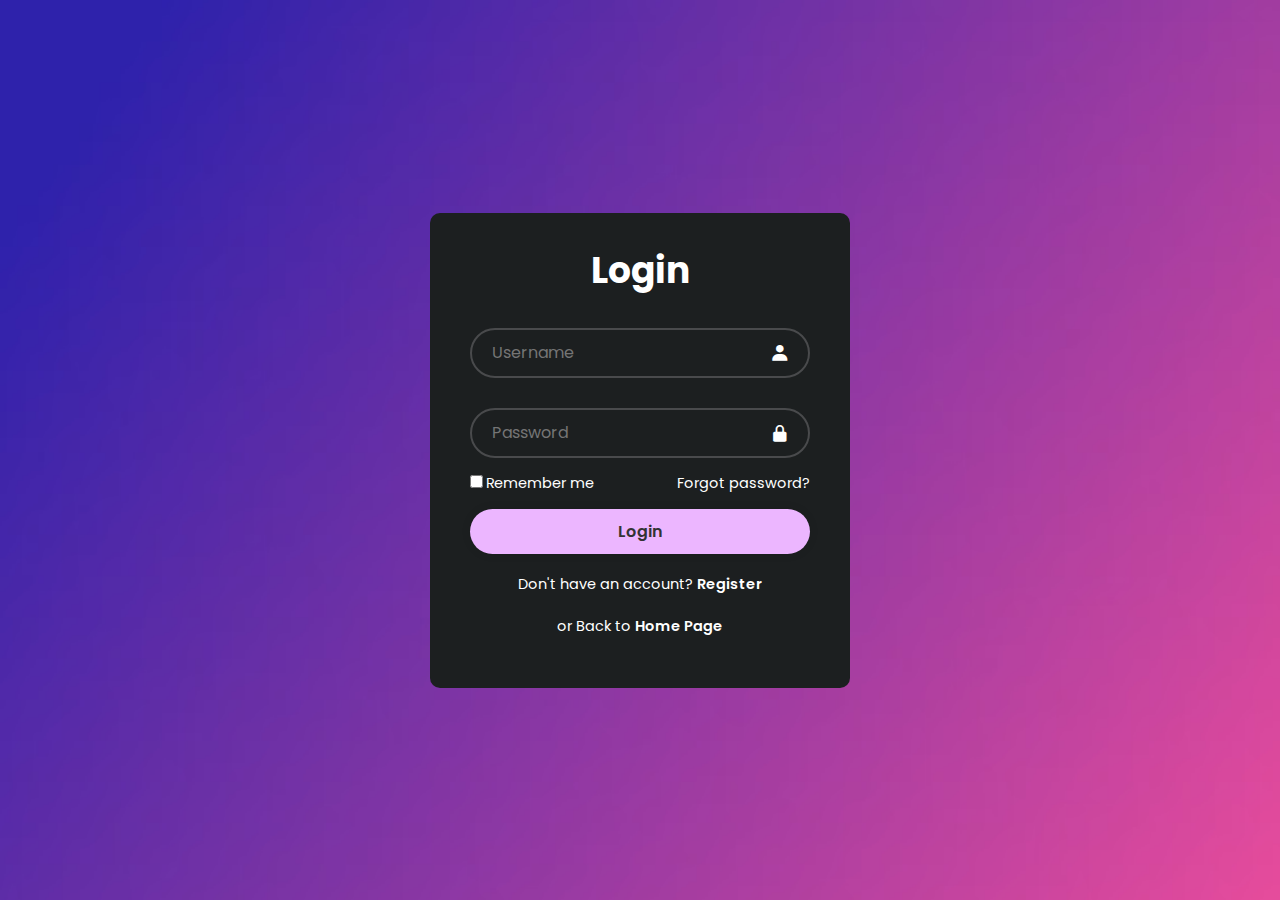
<file: login.html>
<!DOCTYPE html> 
<html lang="en"> 

<head> 
        <meta charset="UTF-8"> 
        <meta http-equiv="X-UA-Compatible" content="IE=edge"> 
        <meta name="viewport" content="width=device-width,
        initial-scale=1.0"> 
        <title> Login Form</title>
        <link rel="stylesheet" href="style2.css"> 
        <link href='https://unpkg.com/boxicons@2.1.4/css/boxicons.min.css' rel='stylesheet'>

</head>
<body> 
    <div class="wrapper"> 
        <form action=""> 
            <h1> Login </h1>

            <div class="input-box">
                <input type="text" placeholder="Username" required>
                <i class='bx bxs-user' ></i>
            </div>

            <div class="input-box"> 
                <input type="password" placeholder="Password" required>
                <i class='bx bxs-lock-alt' ></i>
            </div>

            <div class="remember-forgot">
                <label> <input type="checkbox">Remember me </label>
                <a href = "#"> Forgot password? </a>
            </div>

            <button type="submit" class="btn"> Login </button>

            <div class="register-link">
                <p>Don't have an account? <a href="#"> Register</a></p>
                <br> 
                <p>or  Back to  <a href="index.html"> Home Page </a> </p>
            </br>
                </div>
            </div>
        </form>
    </div>
</body>
</file>
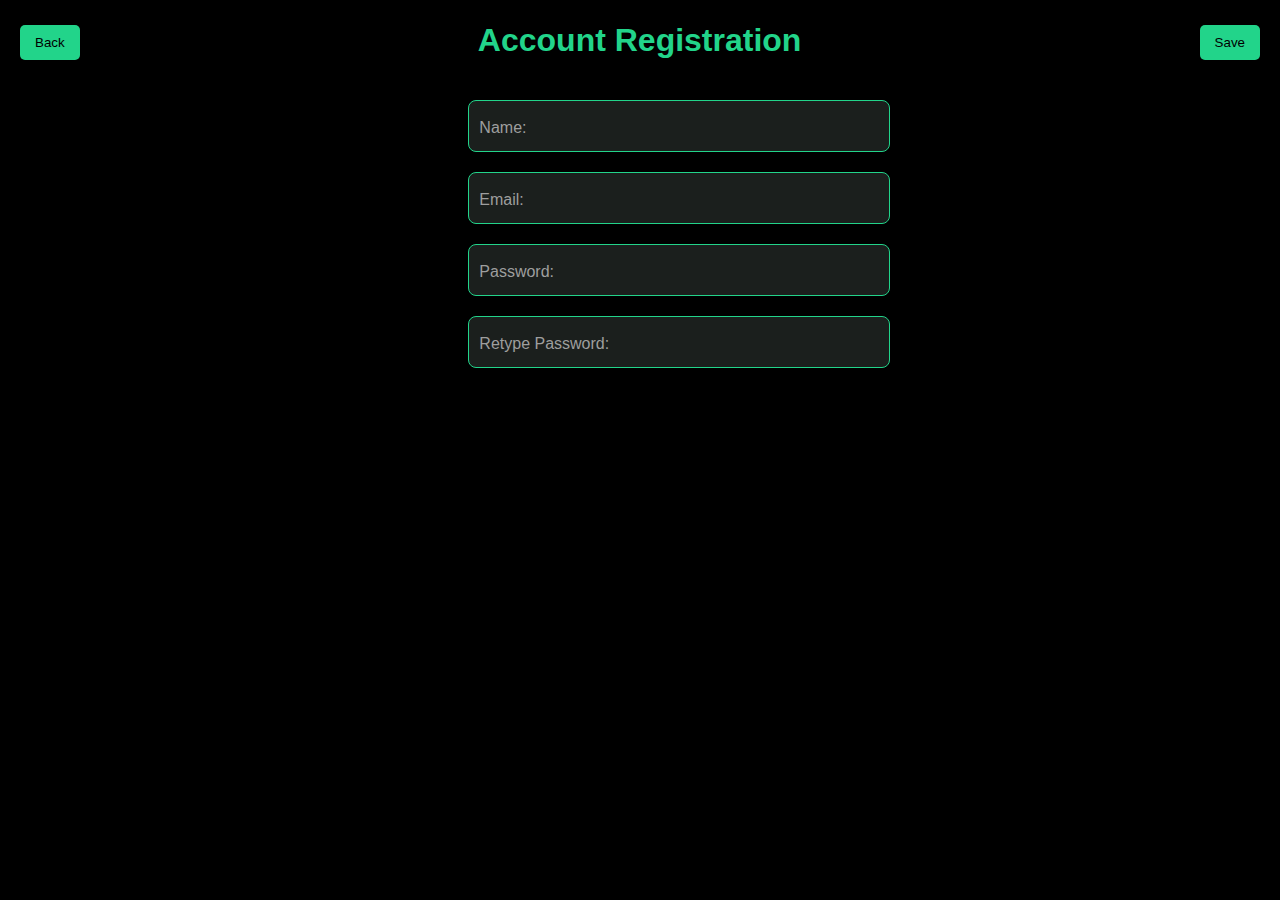
<file: static_files/account_registration.html>
<!DOCTYPE html>
<html lang="en">
<style>
    body {
        background-color: #000;
        /* Black background color */
        color: #fff;
        /* White text color */
        font-family: Arial, sans-serif;
        margin: 0;
        padding: 0;
    }

    header {
        background-color: #000;
        /* Black background color for the header */
        padding: 20px;
        text-align: center;
    }

    .header-content {
        display: flex;
        justify-content: space-between;
        align-items: center;
    }

    h1,
    p {
        margin: 0;
        /* Remove default margin for h1 and p */
        color: #22d48a
    }

    section {
        display: flex;
        flex-direction: column;
        align-items: center;
        margin-top: 20px;
        /* Add space between header and the first box */
    }

    .info-box {
        background-color: #1b1f1d;
        /* Transparent background */
        border: 1px solid #22d48a;
        /* Border instead of a solid background */
        border-radius: 8px;
        padding: 10px;
        margin-bottom: 20px;
        width: 80%;
        max-width: 400px;
    }

    input {
        background-color: transparent;
        /* Transparent background for input */
        color: #fff;
        /* White text color for input */
        border: none;
        /*border-bottom: 1px solid #22d48a; /* Border for input */
        padding: 5px;
        margin-top: 5px;
        border: 0;
    }

    select {
        background-color: transparent;
        /* Transparent background for input */
        color: #fff;
        /* White text color for input */
        border: none;
        /*border-bottom: 1px solid #22d48a; /* Border for input */
        padding: 5px;
        margin-top: 5px;
        border: 0;
    }

    .edit-button {
        background-color: #22d48a;
        /* Green color for buttons */
        color: #000000;
        padding: 10px 15px;
        text-decoration: none;
        border: none;
        border-radius: 5px;
        cursor: pointer;
        margin-top: 5px;
        /* Adjusted margin */
    }

    .action-buttons {
        display: flex;
        justify-content: space-between;
        align-items: center;
        margin-top: 10px;
        /* Adjusted margin */
    }

    label {
        color: #9e9e9e;
    }
</style>

<head>
    <meta charset="UTF-8">
    <meta name="viewport" content="width=device-width, initial-scale=1.0">
    <title>Account Registration</title>
</head>
<script>
    function request(mathod, URL, param, callback = function () { }, callback_args = []) {
        let http_request = new XMLHttpRequest()
        try {
            http_request.open(mathod, URL)
            http_request.send(param)
            http_request.onloadend = function () {
                data_backup = http_request.responseText
                callback(http_request.responseText, callback_args)
            }
        } catch (err) {
            print(err)
        }
    }

    function go_home() {
        window.location = '/'
    }

    function save() {
        // let name = document.getElementById('name').value
        // let email = document.getElementById('email').value
        let password = document.getElementById('password').value
        let repassword = document.getElementById('re-password').value
        if (password != repassword) {
            window.alert("passwords does not match")
            password = document.getElementById('password').value = ''
            repassword = document.getElementById('re-password').value = ''
            return
        }
        f = document.getElementById('register_form')
        f.method = 'post'
        f.submit()
        // request('post', '/API?account_register', { 'name': name, 'email': email, 'password': password }, go_home)
    }
</script>

<body>
    <header>
        <div class="header-content">
            <button class="edit-button" id="back_button" onclick="go_home()">Back</button>
            <h1>Account Registration</h1>
            <button class="edit-button" onclick="save()">Save</button>
        </div>
    </header>

    <section sty>
        <form action="/API?account_register" id="register_form" method="post">
            <div class="info-box" style="width: 200%;">
                <label for="name"> Name:</label>
                <input type="text" id="name" name="name" required>
            </div>

            <!-- <div class="info-box">
            <label for="gender">Gender:</label>
            <select id="gender" name="gender" required>
                <option value="male">Male</option>
                <option value="female">Female</option>
                <option value="other">Other</option>
            </select>
        </div> -->
            <!-- 
        <div class="info-box">
            <label for="birthday">Birthday:</label>
            <input type="date" id="birthday" name="birthday" required>
        </div> -->

            <div class="info-box" style="width: 200%;">
                <label for="email">Email:</label>
                <input type="email" id="email" name="email" required>
            </div>

            <div class="info-box" style="width: 200%;">
                <label for="password">Password:</label>
                <input type="password" id="password" name="password" required>
            </div>
            <div class="info-box" style="width: 200%;">
                <label for="password">Retype Password:</label>
                <input type="password" id="re-password" name="re-password" required>
            </div>
        </form>
    </section>

    <!-- <script src="script.js"></script> -->
</body>
<!-- <script>// Function to validate password requirements
    function validatePassword(password) {
        const passwordRegex = /^(?=.*[a-z])(?=.*[A-Z])(?=.*\d)(?=.*[!@#$%^&*()_+,\-.\/:;<=>?@[\\\]^_`{|}~]).{8,}$/;
        return passwordRegex.test(password);
    }

    // Function to save changes to local storage
    function saveChanges() {
        const nameInput = document.getElementById('name');
        const genderSelect = document.getElementById('gender');
        const birthdayInput = document.getElementById('birthday');
        const emailInput = document.getElementById('email');
        const passwordInput = document.getElementById('password');

        // Validate password
        if (!validatePassword(passwordInput.value)) {
            alert('Password does not meet the requirements.');
            return;
        }

        // Ask for confirmation
        const isConfirmed = confirm('Are you sure you want to change your password?');
        if (!isConfirmed) {
            return;
        }

        // Save data to local storage
        localStorage.setItem('name', nameInput.value);
        localStorage.setItem('gender', genderSelect.value);
        localStorage.setItem('birthday', birthdayInput.value);
        localStorage.setItem('email', emailInput.value);
        localStorage.setItem('password', passwordInput.value);

        alert('Changes saved!');
    }

    // Function to discard changes and load data from local storage
    function discardChanges() {
        // Load data from local storage
        document.getElementById('name').value = localStorage.getItem('name') || '';
        document.getElementById('gender').value = localStorage.getItem('gender') || 'male';
        document.getElementById('birthday').value = localStorage.getItem('birthday') || '';
        document.getElementById('email').value = localStorage.getItem('email') || '';
        document.getElementById('password').value = localStorage.getItem('password') || '';

        alert('Changes discarded.');
    }

    // Load data from local storage on page load
    window.onload = function () {
        document.getElementById('name').value = localStorage.getItem('name') || '';
        document.getElementById('gender').value = localStorage.getItem('gender') || 'male';
        document.getElementById('birthday').value = localStorage.getItem('birthday') || '';
        document.getElementById('email').value = localStorage.getItem('email') || '';
        document.getElementById('password').value = localStorage.getItem('password') || '';
    };
</script> -->

</html>
</file>
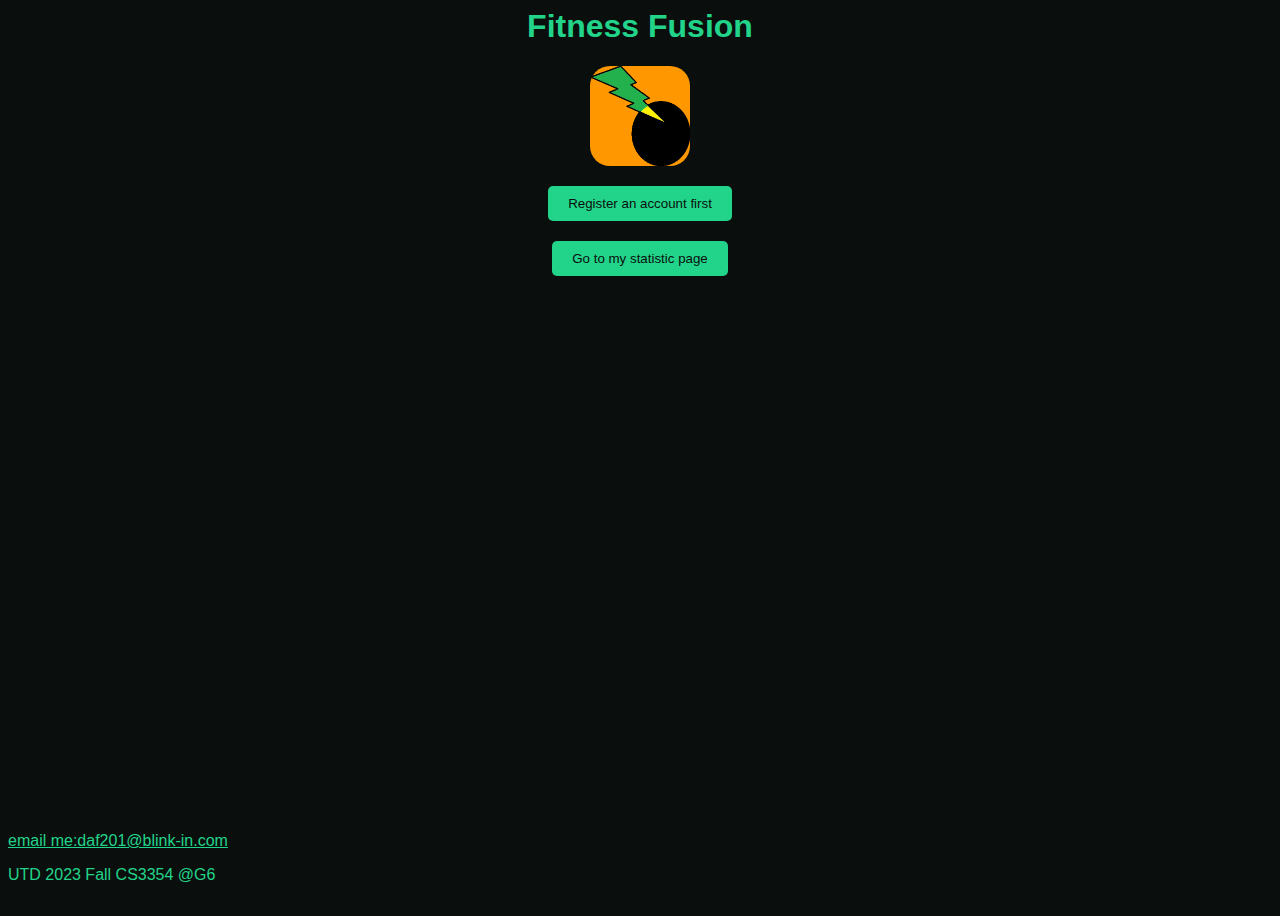
<file: static_files/home.html>
<html lang="en">
<style>
    footer {
        position: absolute;
        bottom: 0;
        width: 90%;
        /* height: 100px; */
    }

    .btn-primary {
        background-color: #22d48a;
        /* Green button background */
        color: #0a0f0d;
        /* Button text color */
        border: none;
        border-radius: 5px;
        padding: 10px 20px;
        cursor: pointer;
        display: inline-block;
        margin-top: 20px;
    }

    body {
        height: 100%;
        font-family: 'Arial', sans-serif;
        background-color: #0a0f0d;
        /* Main background color */
        color: #fff;
        /* Main text color */
    }

    .logout-container,
    .data-logging-container {
        max-width: 400px;
        margin: 20px auto;
        text-align: center;
    }

    h1 {
        color: #22d48a;
        /* Green color for headers */
    }

    .btn-primary {
        background-color: #22d48a;
        /* Green button background */
        color: #0a0f0d;
        /* Button text color */
        border: none;
        border-radius: 5px;
        padding: 10px 20px;
        cursor: pointer;
        display: inline-block;
        margin-top: 20px;
    }

    input {
        width: 100%;
        padding: 10px;
        margin: 10px 0;
        border-radius: 5px;
        border: 1px solid #22d48a;
        /* Green border for input */
        background-color: #1b1f1d;
        /* Dark background for input */
        color: #fff;
        /* Input text color */
    }

    select {

        width: 105%;
        padding: 10px;
        margin: 10px 0;
        border-radius: 5px;
        border: 1px solid #22d48a;
        /* Green border for input */
        background-color: #1b1f1d;
        /* Dark background for input */
        color: #fff;
        /* Input text color */
    }

    input::placeholder {
        color: #9e9e9e;
    }

    .center {
        display: block;
        margin-left: auto;
        margin-right: auto;
        width: 50%;
    }
</style>

<head>
    <meta charset="UTF-8">
    <meta name="viewport" content="width=device-width, initial-scale=1.0">
    <title>HOME</title>
</head>

<body>
    <h1 style="text-align: center;">Fitness Fusion</h1>
    <div style="text-align: center;position: relative"><img style="width: 100px;height: 100px;border-radius: 20%;"
            src="[data-uri]"
            alt=""></div>
    <div style="text-align: center;">
        <button class="btn-primary" onclick="redirect('/API?account_register')">Register an account first</button>
        <br>
        <button class="btn-primary" onclick="redirect('/API?account_logging')">Go to my statistic page</button>
    </div>
    <footer>
        <p><a href="mailto:daf201@blink-in.com" style="color: #22d48a;">email me:daf201@blink-in.com</a>
        </p>
        <p style="color: #22d48a;">UTD 2023 Fall CS3354 @G6</p>
    </footer>
</body>
<script>
    function redirect(url) {
        window.location = url
    }
</script>

</html>
</file>
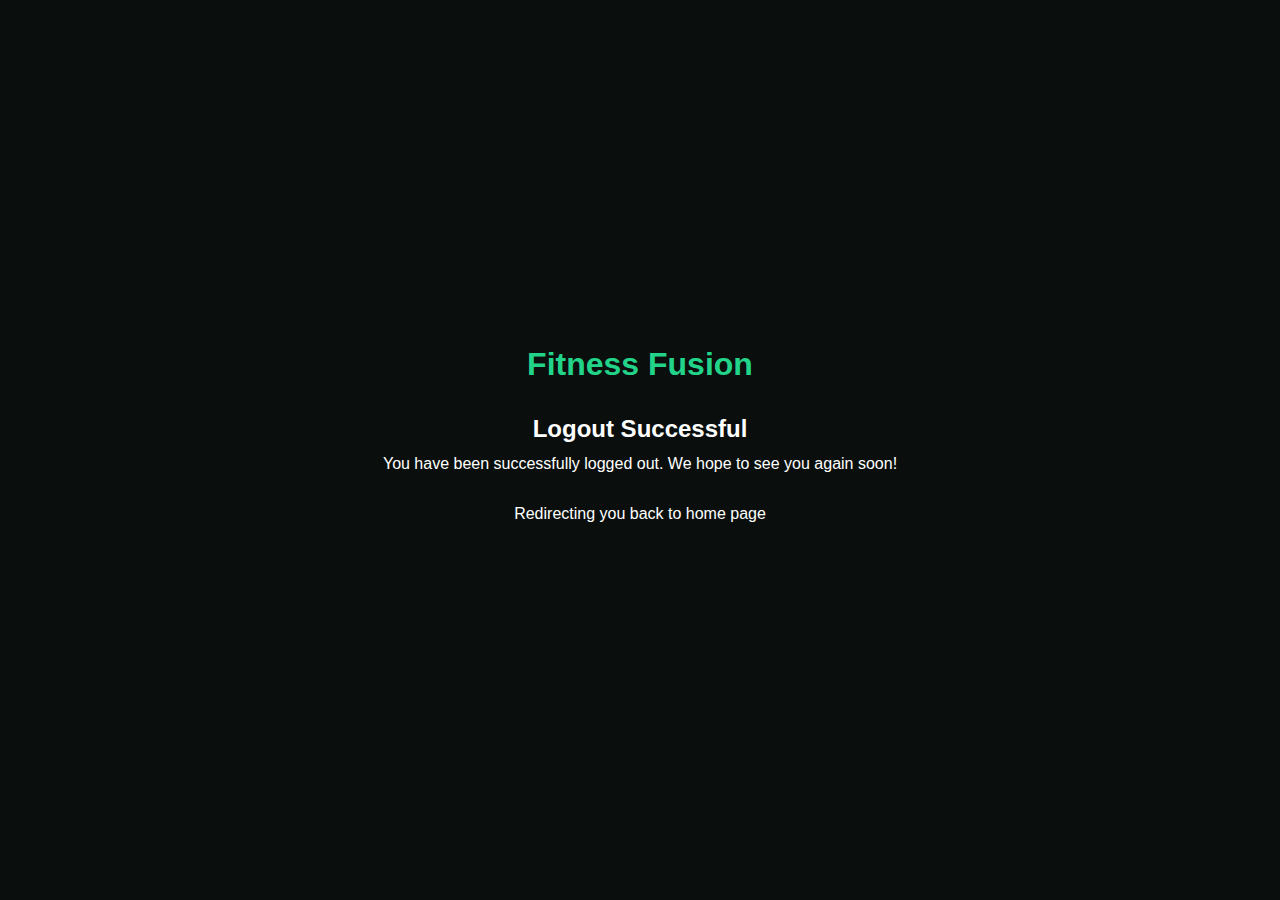
<file: static_files/logout_page.html>
<!DOCTYPE html>
<html lang="en">
<style>
    /* Basic Reset */
    * {
        margin: 0;
        padding: 0;
        box-sizing: border-box;
    }

    body,
    html {
        height: 100%;
        font-family: 'Arial', sans-serif;
        background-color: #0a0f0d;
        /* Main background color */
        color: #fff;
        /* Main text color */
    }

    .logout-container {
        display: flex;
        flex-direction: column;
        justify-content: center;
        align-items: center;
        height: 100%;
        text-align: center;
        padding: 20px;
    }

    header h1 {
        font-size: 2em;
        color: #22d48a;
        /* Fitness Fusion theme green color */
        margin-bottom: 1em;
    }

    .logout-content h2 {
        font-size: 1.5em;
        margin-bottom: 0.5em;
    }

    .logout-content p {
        font-size: 1em;
        margin-bottom: 2em;
    }

    .btn-primary {
        background-color: #22d48a;
        /* Button background color */
        color: #0a0f0d;
        /* Button text color */
        border: none;
        padding: 10px 20px;
        text-decoration: none;
        border-radius: 5px;
        font-weight: bold;
        transition: background-color 0.3s ease;
    }

    .btn-primary:hover {
        background-color: #1e9d74;
        /* Darken the button on hover */
    }

    /* You may want to add media queries to optimize the layout for different screen sizes */
    @media (max-width: 768px) {
        header h1 {
            font-size: 1.5em;
        }

        .logout-content h2 {
            font-size: 1.2em;
        }

        .logout-content p {
            font-size: 0.9em;
        }
    }
</style>

<head>
    <meta charset="UTF-8">
    <meta name="viewport" content="width=device-width, initial-scale=1.0">
    <title>Account Logout - Fitness Fusion</title>
</head>

<body onload="redirect()">
    <div class="logout-container">
        <header>
            <h1>Fitness Fusion</h1>
        </header>
        <main class="logout-content">
            <h2>Logout Successful</h2>
            <p>You have been successfully logged out. We hope to see you again soon!</p>
            <p>Redirecting you back to home page</p>
            <!-- Added an ID for the JavaScript to hook into and removed the href attribute -->
            <!-- <button onclick="location.href = '/';" class="btn-primary">RETURN TO HOME</button> -->
        </main>
    </div>
</body>

<script>
    async function sleep(ms) {
        return new Promise(resolve => setTimeout(resolve, ms));
    }
    async function redirect() {
        await sleep(3000)
        window.location = '/'
    }
    // app.js
    // function request(method, URL, param, callback = function () { }, callback_args = []) {
    //     let http_request = new XMLHttpRequest();
    //     try {
    //         http_request.open(method, URL);
    //         http_request.send(param);
    //         http_request.onloadend = function () {
    //             let data_backup = http_request.responseText;
    //             callback(http_request.responseText, callback_args);
    //         };
    //     } catch (err) {
    //         console.error(err);
    //     }
    // }

    // // Function to handle the 'Log In Again' button click
    // function handleLoginAgain() {
    //     // Here you might want to direct to a logout handler on the backend
    //     // For simplicity, we're just redirecting to a login page
    //     window.location.href = 'login.html';
    // }

    // // When the DOM content is loaded, attach the event to the 'Log In Again' button
    // document.addEventListener('DOMContentLoaded', function () {
    //     var loginAgainButton = document.getElementById('returnHome');
    //     if (loginAgainButton) {
    //         loginAgainButton.addEventListener('click', handleLoginAgain);
    //     }
    // });
</script>

</html>
</file>
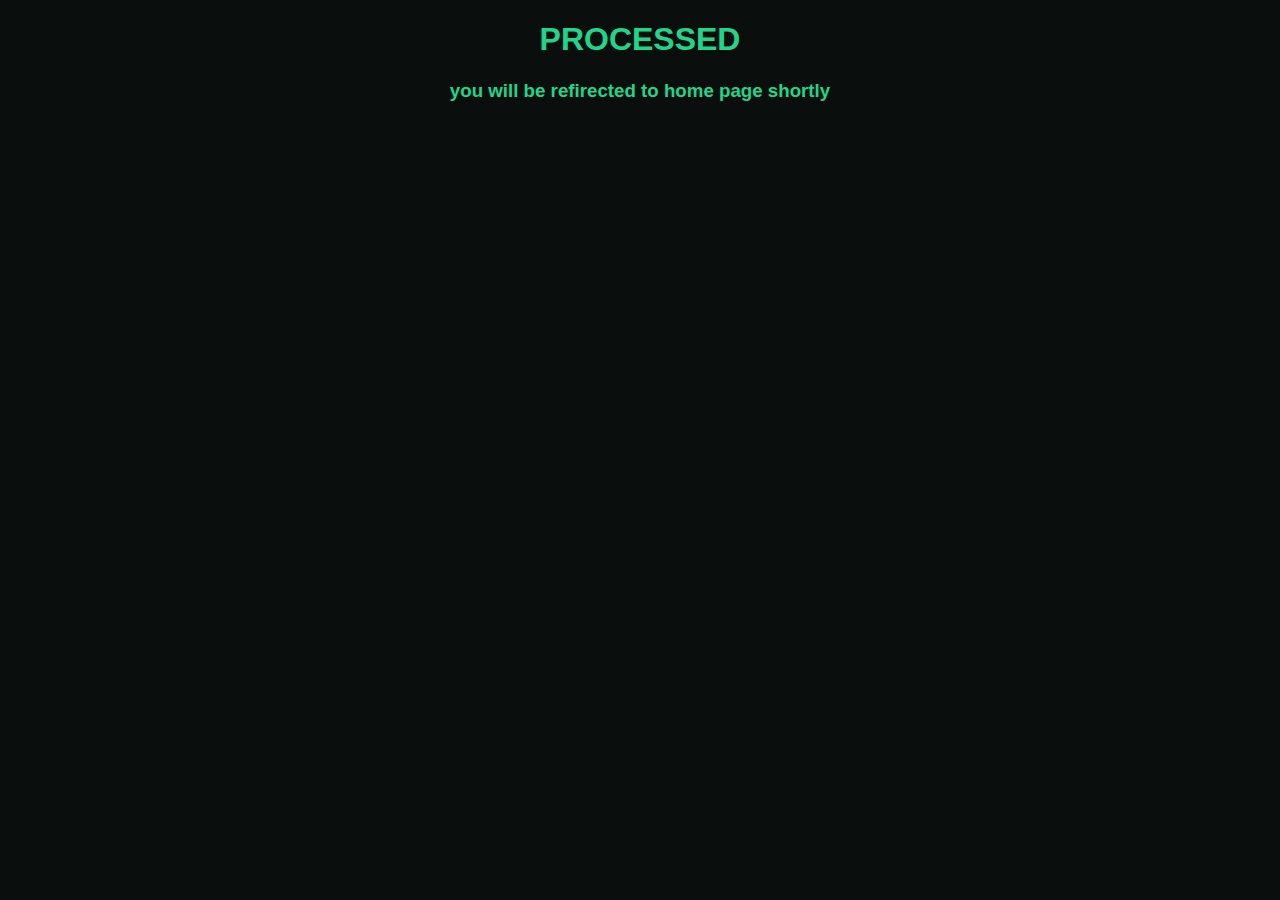
<file: static_files/redirect.html>
<!DOCTYPE html>
<style>
    body {
        font-family: 'Arial', sans-serif;
        background-color: #0a0f0d;
        /* Main background color */
        color: #fff;
        /* Main text color */
    }

    .logout-container,
    .data-logging-container {
        max-width: 400px;
        margin: 20px auto;
        text-align: center;
    }

    h1,
    h3 {
        color: #22d48a;
        /* Green color for headers */
    }

    .btn-primary {
        background-color: #22d48a;
        /* Green button background */
        color: #0a0f0d;
        /* Button text color */
        border: none;
        border-radius: 5px;
        padding: 10px 20px;
        cursor: pointer;
        display: inline-block;
        margin-top: 20px;
    }

    input {
        width: 100%;
        padding: 10px;
        margin: 10px 0;
        border-radius: 5px;
        border: 1px solid #22d48a;
        /* Green border for input */
        background-color: #1b1f1d;
        /* Dark background for input */
        color: #fff;
        /* Input text color */
    }

    input::placeholder {
        color: #9e9e9e;
    }
</style>

<head>
    <title>OKAY</title>
</head>

<body onload="redirect()">
    <h1 style="text-align: center;">PROCESSED</h1>
    <h3 style="text-align: center;">you will be refirected to home page shortly</h3>
</body>
<script>
    async function sleep(ms) {
        return new Promise(resolve => setTimeout(resolve, ms));
    }
    async function redirect() {
        await sleep(3000)
        window.location = '/'
    }
</script>
</file>
<file: style2.css>
@import url("https://fonts.googleapis.com/css2?family=Poppins:wght@300;400;500;600;700;800;900&display=swap");

* { 
    margin: 0; 
    padding: 0; 
    box-sizing: border-box; 
    font-family: "Poppins", sans-serif; 
}

body { 
    display: flex; 
    justify-content: center;
    align-items: center;
    min-height: 100vh;
    background-image: url(purple.png);
    background-size: cover;
    background-position: center;
}

.wrapper { 
    width: 420px; 
    background: rgb(28, 31, 32);
    color: #fff;
    border-radius: 10px;
    padding: 30px 40px; 

}

.wrapper h1 { 
    font-size: 36px; 
    text-align: center; 

}

.wrapper .input-box { 
    position: relative; 
    width: 100%; 
    height: 50px; 
    background: rgb(28, 31, 32); 
    margin: 30px 0; 



}

.input-box input { 
    width: 100%; 
    height: 100%;
    background: transparent;
    border: none; 
    outline: none;
    border: 2px solid rgba(255, 248, 255, 0.2); 
    border-radius: 40px;
    font-size: 16px; 
    color: #fff; 
    padding: 20px 45px 20px 20px;

}

.input-box input ::placeholder { 
    color: #fff; 

}

.input-box i { 
    position: absolute;
    right: 20px; 
    top: 50%; 
    transform: translateY(-50%);
    font-size: 20px; 
}

.wrapper .remember-forgot { 
    display: flex; 
    justify-content: space-between;
    font-size: 14.5px; 
    margin: -15px 0 15px; 

}

.remember-forgot label input { 
    accent-color: #fff;
    margin-right: 3px; 
}

.remember-forgot a { 
    color: #fff; 
    text-decoration: none;

}

.remember-forgot a:hover { 
    text-decoration: underline; 
}

.wrapper .btn { 
    width: 100%; 
    height: 45px; 
    background: #ecb6ff; 
    border: none; 
    outline: none; 
    border-radius: 40px; 
    box-shadow: 0 0 10px rgba(0,0,0, .1);
    font-size: 16px; 
    color: #333; 
    font-weight: 600; 

}

.wrapper .register-link { 
    font-size: 14.5px; 
    text-align: center; 
    margin-top: 20px;


}

.register-link p a { 
    color: #fff; 
    text-decoration: none;
    font-weight: 600;
    
}

.register-link p a:hover { 
    text-decoration: underline;
}
</file>
